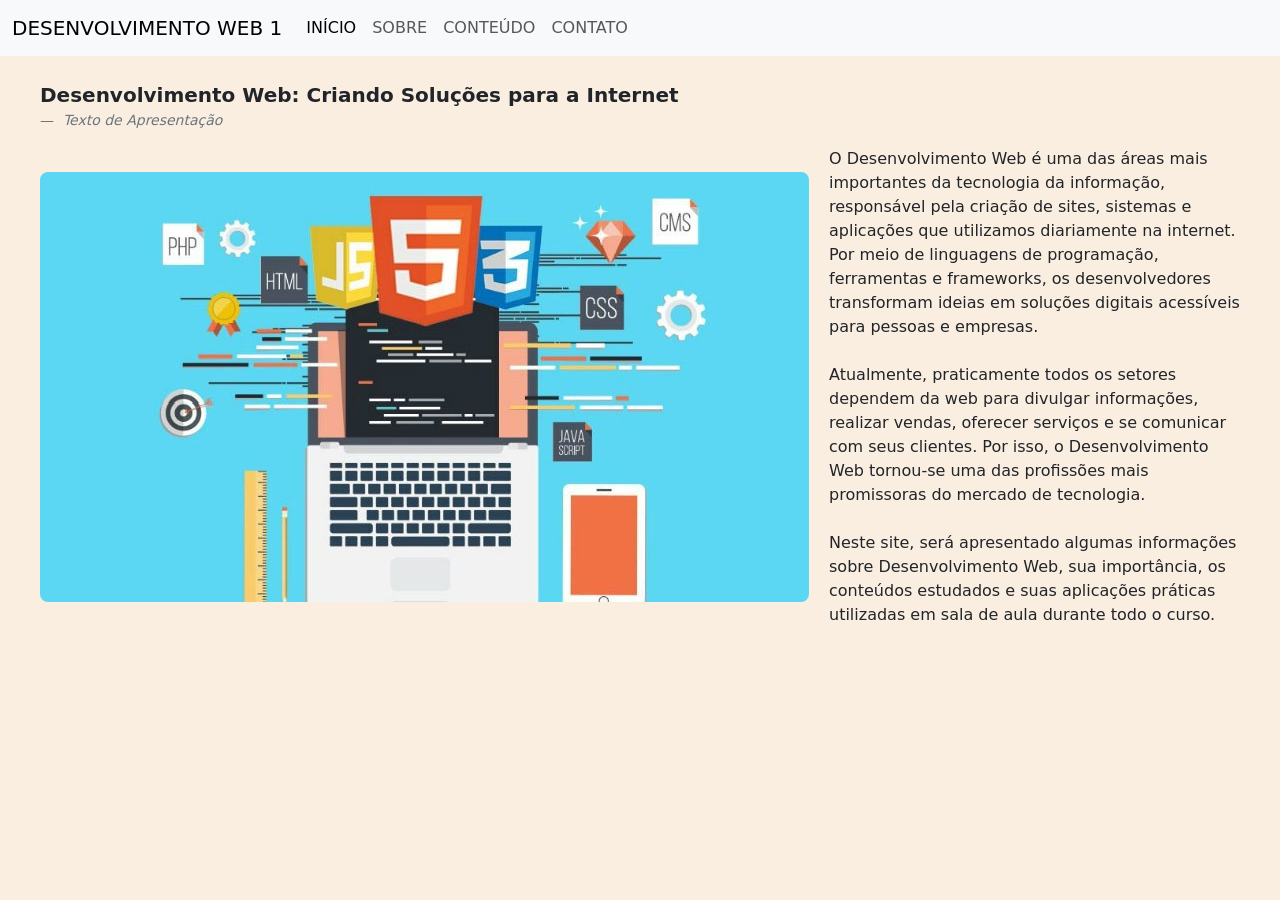
<file: index.html>
<!DOCTYPE html>
<html lang="pt-br">

<head>
  <meta charset="UTF-8">
  <meta name="viewport" content="width=device-width, initial-scale=1.0">
  <title>Desenvolvimento Web: Criando Soluções para a Internet</title>
  <link href="https://cdn.jsdelivr.net/npm/bootstrap@5.3.8/dist/css/bootstrap.min.css" rel="stylesheet"
    integrity="sha384-sRIl4kxILFvY47J16cr9ZwB07vP4J8+LH7qKQnuqkuIAvNWLzeN8tE5YBujZqJLB" crossorigin="anonymous">
  <link rel="STYLESHEET" href="CSS/style.css" type="text/css">
</head>

<body>
  <!--MENU-->
  <nav class="navbar navbar-expand-lg bg-body-tertiary">
    <div class="container-fluid">
      <span class="navbar-brand mb-0 h1">DESENVOLVIMENTO WEB 1</span>
      <button class="navbar-toggler" type="button" data-bs-toggle="collapse" data-bs-target="#navbarSupportedContent"
        aria-controls="navbarSupportedContent" aria-expanded="false" aria-label="Toggle navigation">
        <span class="navbar-toggler-icon"></span>
      </button>
      <div class="collapse navbar-collapse" id="navbarSupportedContent">
        <ul class="navbar-nav me-auto mb-2 mb-lg-0">
          <li class="nav-item">
            <a class="nav-link active" aria-current="page" href="index.html ">INÍCIO</a>
          </li>
          <li class="nav-item">
            <a class="nav-link" href="pagina2.html">SOBRE</a>
          </li>
          <li class="nav-item">
            <a class="nav-link" href="pagina3.html">CONTEÚDO</a>
          </li>
          <li class="nav-item">
            <a class="nav-link" href="pagina4.html">CONTATO</a>
          </li>
        </ul>
      </div>
    </div>
  </nav>
  <br>
  <!--TEXTO-->
  <div class="conteudoPrincipal">
    <figure>
      <blockquote class="blockquote">
        <p><strong>Desenvolvimento Web: Criando Soluções para a Internet</strong></p>
      </blockquote>
      <figcaption class="blockquote-footer">
        <cite title="Source Title">Texto de Apresentação</cite>
      </figcaption>
    </figure>
    <div class="textoInicio">
      <img src="Imagens/Imagem1.jpg" class="img-fluid" id="imagem1">
      <p style="margin: 0;">O Desenvolvimento Web é uma das áreas mais importantes da tecnologia da informação,
        responsável pela criação de sites, sistemas e aplicações que utilizamos diariamente na internet. Por meio de
        linguagens de programação, ferramentas e frameworks, os desenvolvedores transformam ideias em soluções digitais
        acessíveis para pessoas e empresas.
        <br>
        <br>
        Atualmente, praticamente todos os setores dependem da web para divulgar informações, realizar vendas, oferecer
        serviços e se comunicar com seus clientes. Por isso, o Desenvolvimento Web tornou-se uma das profissões mais
        promissoras do mercado de tecnologia.
        <br>
        <br>
        Neste site, será apresentado algumas informações sobre Desenvolvimento Web, sua importância, os conteúdos
        estudados e suas aplicações práticas utilizadas em sala de aula durante todo o curso.
      </p>
    </div>
    <br>
    <div>
    </div>
  </div>
</body>

</html>
</file>
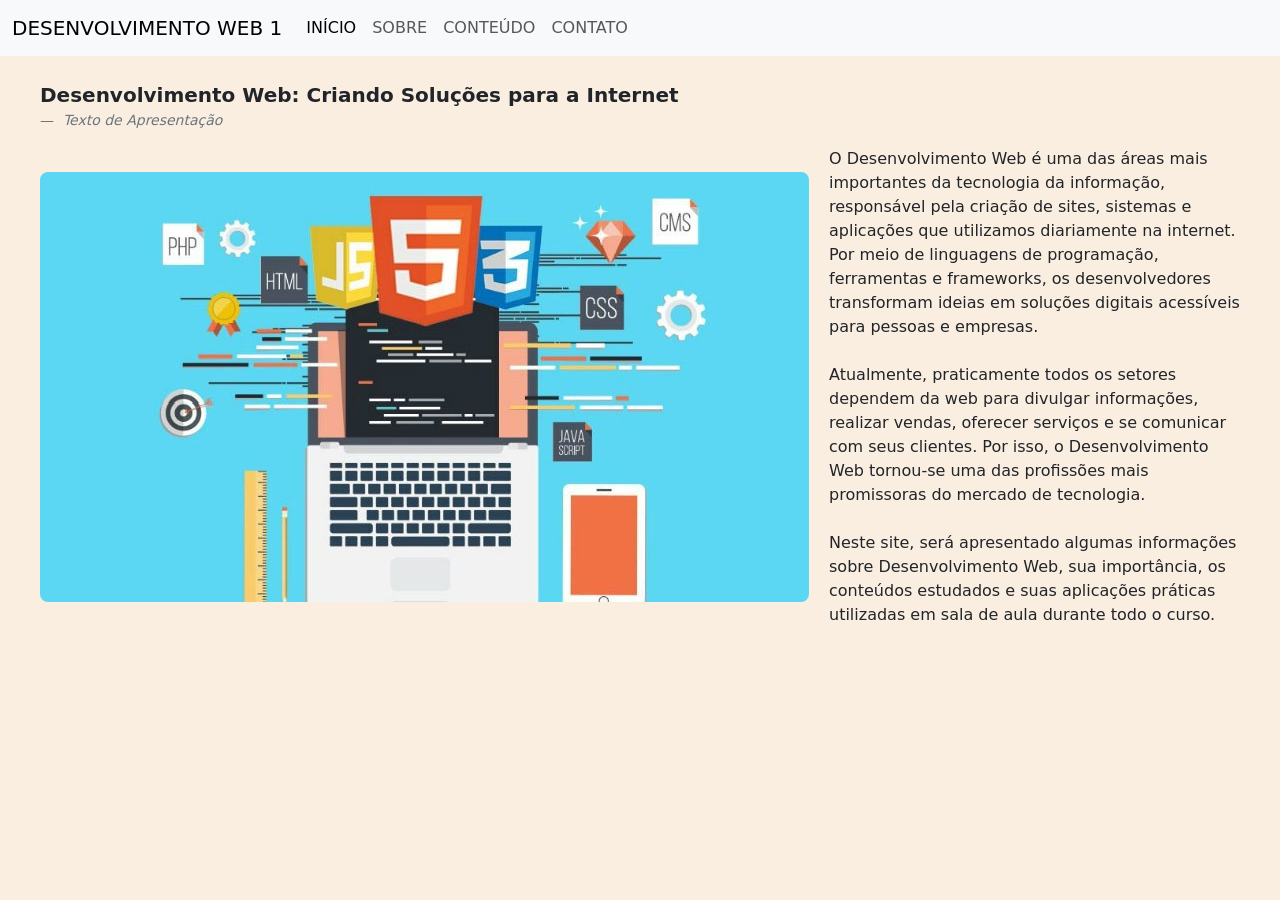
<file: pagina1.html>
<!DOCTYPE html>
<html lang="pt-br">

<head>
  <meta charset="UTF-8">
  <meta name="viewport" content="width=device-width, initial-scale=1.0">
  <title>Desenvolvimento Web: Criando Soluções para a Internet</title>
  <link href="https://cdn.jsdelivr.net/npm/bootstrap@5.3.8/dist/css/bootstrap.min.css" rel="stylesheet"
    integrity="sha384-sRIl4kxILFvY47J16cr9ZwB07vP4J8+LH7qKQnuqkuIAvNWLzeN8tE5YBujZqJLB" crossorigin="anonymous">
  <link rel="STYLESHEET" href="CSS/style.css" type="text/css">
</head>

<body>
  <!--MENU-->
  <nav class="navbar navbar-expand-lg bg-body-tertiary">
    <div class="container-fluid">
      <span class="navbar-brand mb-0 h1">DESENVOLVIMENTO WEB 1</span>
      <button class="navbar-toggler" type="button" data-bs-toggle="collapse" data-bs-target="#navbarSupportedContent"
        aria-controls="navbarSupportedContent" aria-expanded="false" aria-label="Toggle navigation">
        <span class="navbar-toggler-icon"></span>
      </button>
      <div class="collapse navbar-collapse" id="navbarSupportedContent">
        <ul class="navbar-nav me-auto mb-2 mb-lg-0">
          <li class="nav-item">
            <a class="nav-link active" aria-current="page" href="pagina1.html ">INÍCIO</a>
          </li>
          <li class="nav-item">
            <a class="nav-link" href="pagina2.html">SOBRE</a>
          </li>
          <li class="nav-item">
            <a class="nav-link" href="pagina3.html">CONTEÚDO</a>
          </li>
          <li class="nav-item">
            <a class="nav-link" href="pagina4.html">CONTATO</a>
          </li>
        </ul>
      </div>
    </div>
  </nav>
  <br>
  <!--TEXTO-->
  <div class="conteudoPrincipal">
    <figure>
      <blockquote class="blockquote">
        <p><strong>Desenvolvimento Web: Criando Soluções para a Internet</strong></p>
      </blockquote>
      <figcaption class="blockquote-footer">
        <cite title="Source Title">Texto de Apresentação</cite>
      </figcaption>
    </figure>
    <div class="textoInicio">
      <img src="Imagens/Imagem1.jpg" class="img-fluid" id="imagem1">
      <p style="margin: 0;">O Desenvolvimento Web é uma das áreas mais importantes da tecnologia da informação,
        responsável pela criação de sites, sistemas e aplicações que utilizamos diariamente na internet. Por meio de
        linguagens de programação, ferramentas e frameworks, os desenvolvedores transformam ideias em soluções digitais
        acessíveis para pessoas e empresas.
        <br>
        <br>
        Atualmente, praticamente todos os setores dependem da web para divulgar informações, realizar vendas, oferecer
        serviços e se comunicar com seus clientes. Por isso, o Desenvolvimento Web tornou-se uma das profissões mais
        promissoras do mercado de tecnologia.
        <br>
        <br>
        Neste site, será apresentado algumas informações sobre Desenvolvimento Web, sua importância, os conteúdos
        estudados e suas aplicações práticas utilizadas em sala de aula durante todo o curso.
      </p>
    </div>
    <br>
    <div>
    </div>
  </div>
</body>

</html>
</file>
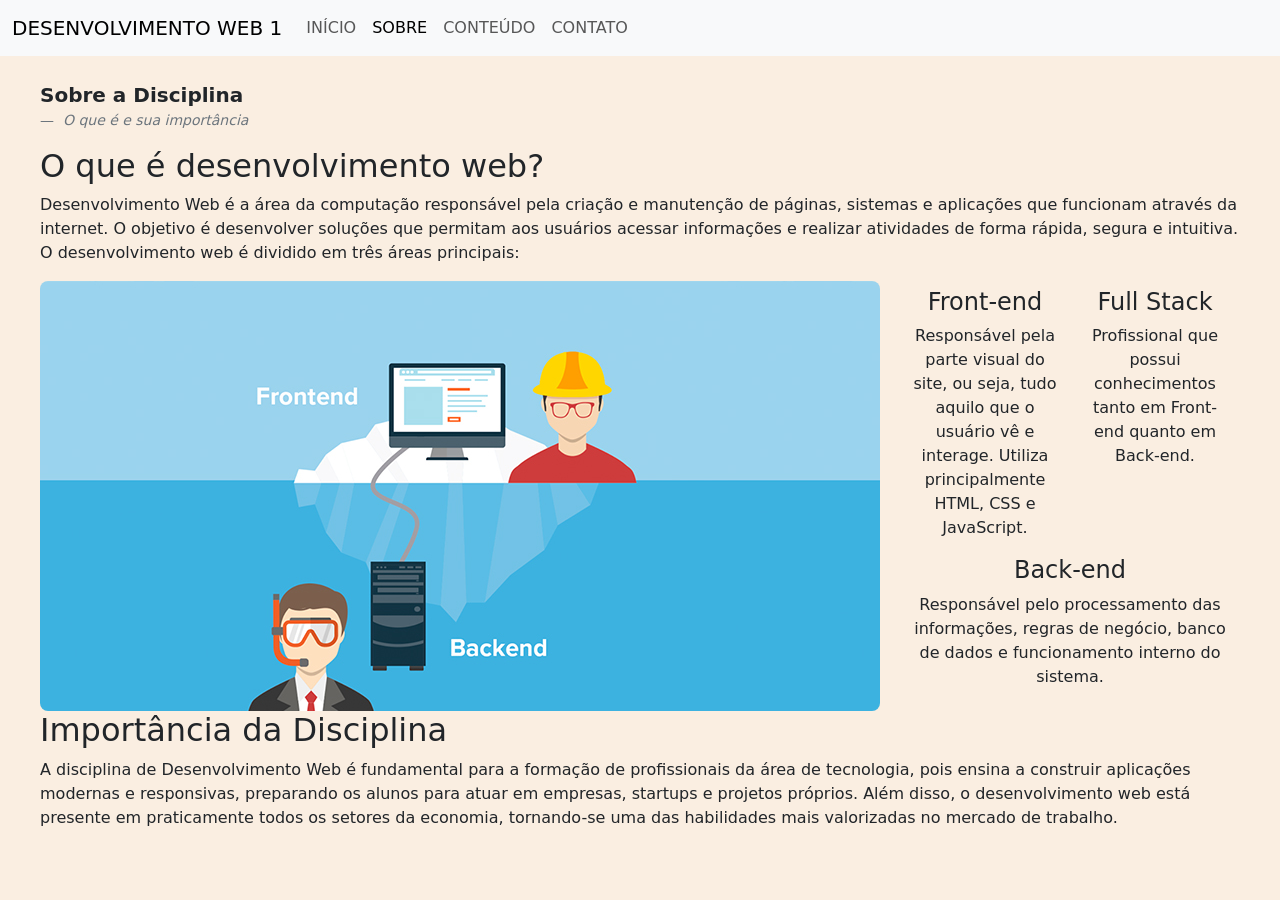
<file: pagina2.html>
<!DOCTYPE html>
<html lang="pt-br">

<head>
  <meta charset="UTF-8">
  <meta name="viewport" content="width=device-width, initial-scale=1.0">
  <title>Desenvolvimento Web: Criando Soluções para a Internet</title>
  <link rel="STYLESHEET" href="CSS/style.css" type="text/css">
  <link href="https://cdn.jsdelivr.net/npm/bootstrap@5.3.8/dist/css/bootstrap.min.css" rel="stylesheet"
    integrity="sha384-sRIl4kxILFvY47J16cr9ZwB07vP4J8+LH7qKQnuqkuIAvNWLzeN8tE5YBujZqJLB" crossorigin="anonymous">
</head>

<body>
  <!--MENU-->
  <nav class="navbar navbar-expand-lg bg-body-tertiary">
    <div class="container-fluid">
      <span class="navbar-brand mb-0 h1">DESENVOLVIMENTO WEB 1</span>
      <button class="navbar-toggler" type="button" data-bs-toggle="collapse" data-bs-target="#navbarSupportedContent"
        aria-controls="navbarSupportedContent" aria-expanded="false" aria-label="Toggle navigation">
        <span class="navbar-toggler-icon"></span>
      </button>
      <div class="collapse navbar-collapse" id="navbarSupportedContent">
        <ul class="navbar-nav me-auto mb-2 mb-lg-0">
          <li class="nav-item">
            <a class="nav-link" href="index.html ">INÍCIO</a>
          </li>
          <li class="nav-item">
            <a class="nav-link active" aria-current="page" href="pagina2.html">SOBRE</a>
          </li>
          <li class="nav-item">
            <a class="nav-link" href="pagina3.html">CONTEÚDO</a>
          </li>
          <li class="nav-item">
            <a class="nav-link" href="pagina4.html">CONTATO</a>
          </li>
        </ul>
      </div>
    </div>
  </nav>
  <br>
  <div class="conteudoPrincipal">
    <figure>
      <blockquote class="blockquote">
        <p><strong>Sobre a Disciplina</strong></p>
      </blockquote>
      <figcaption class="blockquote-footer">
        <cite title="Source Title">O que é e sua importância</cite>
      </figcaption>
    </figure>
    <h2>O que é desenvolvimento web?</h2>
    <p>Desenvolvimento Web é a área da computação responsável pela criação e manutenção de páginas, sistemas e
      aplicações que funcionam através da internet. O objetivo é desenvolver soluções que permitam aos usuários acessar
      informações e realizar atividades de forma rápida, segura e intuitiva.
      O desenvolvimento web é dividido em três áreas principais:
      <br>
    <div class="textoInicio">
      <img src="Imagens/Imagem2.jpg" class="img-fluid" id="imagem2">
      
      <div class="container text-center" id="grid1">
        <div class="row">
          <div class="col">
            <h4>Front-end</h4>
            <p>Responsável pela parte visual do site, ou seja, tudo aquilo que o usuário vê e interage. Utiliza
              principalmente HTML, CSS e JavaScript.</p>
          </div>
          <div class="col order-5">
            <h4>Back-end</h4>
            <p>Responsável pelo processamento das informações, regras de negócio, banco de dados e funcionamento interno
              do sistema.</p>
          </div>
          <div class="col order-1">
            <h4>Full Stack</h4>
            <p>Profissional que possui conhecimentos tanto em Front-end quanto em Back-end.</p>
          </div>
        </div>
      </div>
    </div>
    <div>
      <h2>Importância da Disciplina</h2>
      <p style="margin: 0;">
      <p>A disciplina de Desenvolvimento Web é fundamental para a formação de profissionais da área de tecnologia, pois
        ensina a construir aplicações modernas e responsivas, preparando os alunos para atuar em empresas, startups e
        projetos próprios.
        Além disso, o desenvolvimento web está presente em praticamente todos os setores da economia, tornando-se uma
        das habilidades mais valorizadas no mercado de trabalho.
      </p>
    </div>
</file>
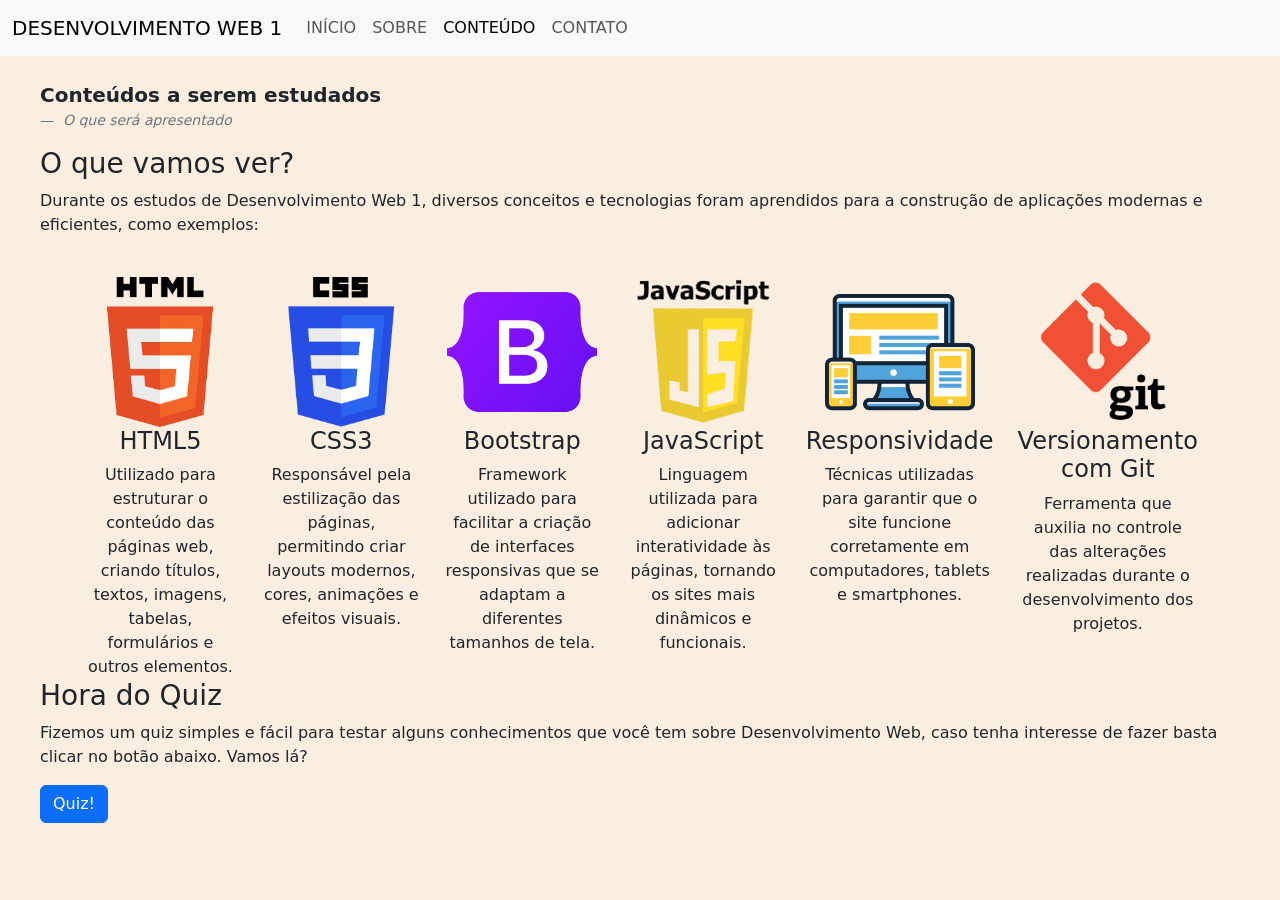
<file: pagina3.html>
<!DOCTYPE html>
<html lang="pt-br">

<head>
  <meta charset="UTF-8">
  <meta name="viewport" content="width=device-width, initial-scale=1.0">
  <title>Desenvolvimento Web: Criando Soluções para a Internet</title>
  <link rel="STYLESHEET" href="CSS/style.css" type="text/css">
  <link href="https://cdn.jsdelivr.net/npm/bootstrap@5.3.8/dist/css/bootstrap.min.css" rel="stylesheet"
    integrity="sha384-sRIl4kxILFvY47J16cr9ZwB07vP4J8+LH7qKQnuqkuIAvNWLzeN8tE5YBujZqJLB" crossorigin="anonymous">
</head>

<body>
  <!--MENU-->
  <nav class="navbar navbar-expand-lg bg-body-tertiary">
    <div class="container-fluid">
      <span class="navbar-brand mb-0 h1">DESENVOLVIMENTO WEB 1</span>
      <button class="navbar-toggler" type="button" data-bs-toggle="collapse" data-bs-target="#navbarSupportedContent"
        aria-controls="navbarSupportedContent" aria-expanded="false" aria-label="Toggle navigation">
        <span class="navbar-toggler-icon"></span>
      </button>
      <div class="collapse navbar-collapse" id="navbarSupportedContent">
        <ul class="navbar-nav me-auto mb-2 mb-lg-0">
          <li class="nav-item">
            <a class="nav-link" href="index.html ">INÍCIO</a>
          </li>
          <li class="nav-item">
            <a class="nav-link" href="pagina2.html">SOBRE</a>
          </li>
          <li class="nav-item">
            <a class="nav-link active" aria-current="page" href="pagina3.html">CONTEÚDO</a>
          </li>
          <li class="nav-item">
            <a class="nav-link" href="pagina4.html">CONTATO</a>
          </li>
        </ul>
      </div>
    </div>
  </nav>
  <br>
  <!--Texto-->
  <div class="conteudoPrincipal">
    <figure>
      <blockquote class="blockquote">
        <p><strong>Conteúdos a serem estudados</strong></p>
      </blockquote>
      <figcaption class="blockquote-footer">
        <cite title="Source Title">O que será apresentado</cite>
      </figcaption>
    </figure>
    <h3>O que vamos ver?</h3>
    <p>Durante os estudos de Desenvolvimento Web 1, diversos conceitos e tecnologias foram aprendidos para a construção
      de
      aplicações modernas e eficientes, como exemplos:</p>
    <br>
    <div class="container text-center" id="grid1">
      <div class="row">
        <div class="col">
          <img src="Imagens/html.png" class="img-fluid" id="icone1">
          <h4>HTML5</h4>
          Utilizado para estruturar o conteúdo das páginas web, criando títulos, textos, imagens, tabelas, formulários e
          outros elementos.
        </div>
        <div class="col">
          <img src="Imagens/css.webp" class="img-fluid" id="icone1">
          <h4>CSS3</h4>
          Responsável pela estilização das páginas, permitindo criar layouts modernos, cores, animações e efeitos
          visuais.
        </div>
        <div class="col">
          <img src="Imagens/bootstrap.webp" class="img-fluid" id="icone1">
          <h4>Bootstrap</h4>
          Framework utilizado para facilitar a criação de interfaces responsivas que se adaptam a diferentes tamanhos de
          tela.
        </div>
        <div class="col">
          <img src="Imagens/JS.png" class="img-fluid" id="icone1">
          <h4>JavaScript</h4>
          Linguagem utilizada para adicionar interatividade às páginas, tornando os sites mais dinâmicos e funcionais.
        </div>
        <div class="col">
          <img src="Imagens/responsividade.png" class="img-fluid" id="icone1">
          <h4>Responsividade</h4>
          Técnicas utilizadas para garantir que o site funcione corretamente em computadores, tablets e smartphones.
        </div>
        <div class="col">
          <img src="Imagens/git.png" class="img-fluid" id="icone1">
          <h4>Versionamento com Git</h4>
          Ferramenta que auxilia no controle das alterações realizadas durante o desenvolvimento dos projetos.
        </div>
      </div>
    </div>

    <div>
      <H3>Hora do Quiz</H3>
      <p>Fizemos um quiz simples e fácil para testar alguns conhecimentos que você tem sobre Desenvolvimento Web, caso
        tenha interesse de fazer basta clicar no botão abaixo. Vamos lá?</p>
      <button class="btn btn-primary" type="submit" id="btquiz" onclick="showQuiz()">Quiz!</button>
    </div>
    <div class="container-quiz">
      <div id="quiz">
        <h1 id="pergunta">Vamos começar as perguntas?</h1>

        <div class="form-check">
          <input class="form-check-input" type="radio" name="radioDefault" id="radioDefault1" value="A">
          <label class="form-check-label" for="radioDefault1" id="questao1">
          </label>
        </div>
        <div class="form-check">
          <input class="form-check-input" type="radio" name="radioDefault" id="radioDefault2" value="B">
          <label class="form-check-label" for="radioDefault1" id="questao2">
          </label>
        </div>
        <div class="form-check">
          <input class="form-check-input" type="radio" name="radioDefault" id="radioDefault3" value="C">
          <label class="form-check-label" for="radioDefault1" id="questao3">
          </label>
        </div>
        <div class="form-check">
          <input class="form-check-input" type="radio" name="radioDefault" id="radioDefault4" value="D">
          <label class="form-check-label" for="radioDefault1" id="questao4">
          </label>
        </div>
        <p id="resposta"></p>
        <button class="btn btn-primary" type="button" id="botaoQuiz" onclick="proxPergunta()">Começar</button>
      </div>
    </div>
  </div>
  <script src="JS/script.js"></script>
</body>
</file>
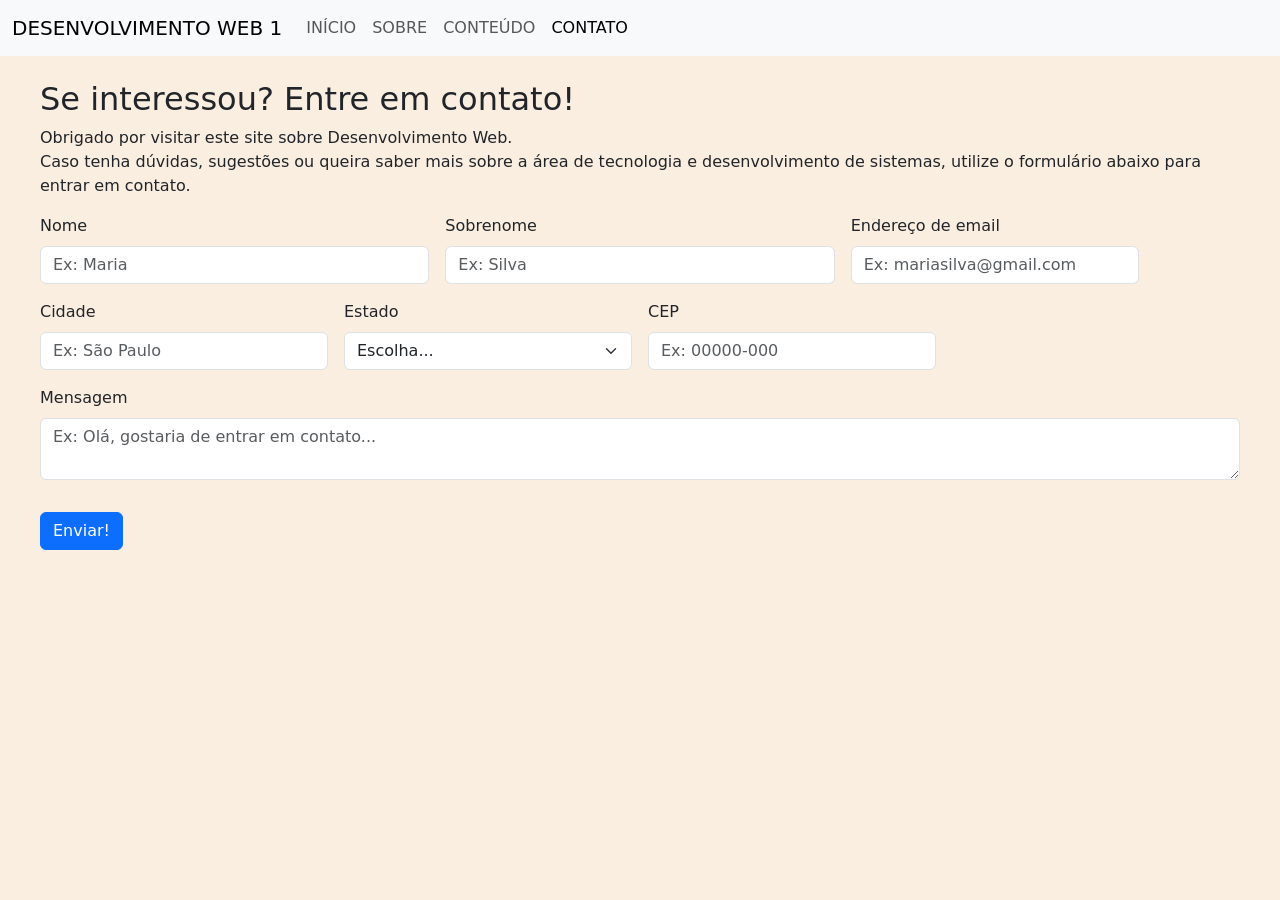
<file: pagina4.html>
<!DOCTYPE html>
<html lang="pt-br">

<head>
  <meta charset="UTF-8">
  <meta name="viewport" content="width=device-width, initial-scale=1.0">
  <title>Desenvolvimento Web: Criando Soluções para a Internet</title>
  <link rel="STYLESHEET" href="CSS/style.css" type="text/css">
  <link href="https://cdn.jsdelivr.net/npm/bootstrap@5.3.8/dist/css/bootstrap.min.css" rel="stylesheet"
    integrity="sha384-sRIl4kxILFvY47J16cr9ZwB07vP4J8+LH7qKQnuqkuIAvNWLzeN8tE5YBujZqJLB" crossorigin="anonymous">
</head>

<body>
  <!--MENU-->
  <nav class="navbar navbar-expand-lg bg-body-tertiary">
    <div class="container-fluid">
      <span class="navbar-brand mb-0 h1">DESENVOLVIMENTO WEB 1</span>
      <button class="navbar-toggler" type="button" data-bs-toggle="collapse" data-bs-target="#navbarSupportedContent"
        aria-controls="navbarSupportedContent" aria-expanded="false" aria-label="Toggle navigation">
        <span class="navbar-toggler-icon"></span>
      </button>
      <div class="collapse navbar-collapse" id="navbarSupportedContent">
        <ul class="navbar-nav me-auto mb-2 mb-lg-0">
          <li class="nav-item">
            <a class="nav-link" href="index.html ">INÍCIO</a>
          </li>
          <li class="nav-item">
            <a class="nav-link" href="pagina2.html">SOBRE</a>
          </li>
          <li class="nav-item">
            <a class="nav-link" href="pagina3.html">CONTEÚDO</a>
          </li>
          <li class="nav-item">
            <a class="nav-link active" aria-current="page" href="pagina4.html">CONTATO</a>
          </li>
        </ul>
      </div>
    </div>
  </nav>
  <br>
  <div class="conteudoPrincipal">
    <!--TEXTO-->
    <div>
      <h2>Se interessou? Entre em contato!</h2>
      <p>Obrigado por visitar este site sobre Desenvolvimento Web.<br>Caso tenha dúvidas, sugestões ou queira saber mais
        sobre a área de tecnologia e desenvolvimento de sistemas, utilize o formulário abaixo para entrar em contato.
      </p>
    </div>

    <!--FORMULÁRIO-->
    <div>
      <form id="contato" class="row g-3">
        <div class="col-md-4">
          <label for="validationDefault01" class="form-label">Nome</label>
          <input type="text" class="form-control" id="validationDefault01" placeholder="Ex: Maria" required>
        </div>
        <div class="col-md-4">
          <label for="validationDefault02" class="form-label">Sobrenome</label>
          <input type="text" class="form-control" id="validationDefault02" placeholder="Ex: Silva" required>
        </div>
        <div class="col-md-3">
          <label for="exampleFormControlInput1" class="form-label">Endereço de email</label>
          <input type="email" class="form-control" id="exampleFormControlInput1" placeholder="Ex: mariasilva@gmail.com">
        </div>
        <div class="col-md-3">
          <label for="validationDefault03" class="form-label">Cidade</label>
          <input type="text" class="form-control" id="validationDefault03" placeholder="Ex: São Paulo" required>
        </div>
        <div class="col-md-3">
          <label for="validationDefault04" class="form-label">Estado</label>
          <select class="form-select" id="validationDefault04" required>
            <option selected disabled value="">Escolha...</option>
            <option value="AC">Acre (AC)</option>
            <option value="AL">Alagoas (AL)</option>
            <option value="AP">Amapá (AP)</option>
            <option value="AM">Amazonas (AM)</option>
            <option value="BA">Bahia (BA)</option>
            <option value="CE">Ceará (CE)</option>
            <option value="ES">Espírito Santo (ES)</option>
            <option value="GO">Goiás (GO)</option>
            <option value="MA">Maranhão (MA)</option>
            <option value="MT">Mato Grosso (MT)</option>
            <option value="MS">Mato Grosso do Sul (MS)</option>
            <option value="MG">Minas Gerais (MG)</option>
            <option value="PA">Pará (PA)</option>
            <option value="PB">Paraíba (PB)</option>
            <option value="PR">Paraná (PR)</option>
            <option value="PE">Pernambuco (PE)</option>
            <option value="PI">Piauí (PI)</option>
            <option value="RJ">Rio de Janeiro (RJ)</option>
            <option value="RN">Rio Grande do Norte (RN)</option>
            <option value="RS">Rio Grande do Sul (RS)</option>
            <option value="RO">Rondônia (RO)</option>
            <option value="RR">Roraima (RR)</option>
            <option value="SC">Santa Catarina (SC)</option>
            <option value="SP">São Paulo (SP)</option>
            <option value="SE">Sergipe (SE)</option>
            <option value="TO">Tocantins (TO)</option>
          </select>
        </div>
        <div class="col-md-3">
          <label for="validationDefault05" class="form-label">CEP</label>
          <input type="text" class="form-control" id="validationDefault05" placeholder="Ex: 00000-000" required>
        </div>
        <div class="mb-3">
          <label for="validationTextarea" class="form-label">Mensagem</label>
          <textarea class="form-control" id="validationTextarea" placeholder="Ex: Olá, gostaria de entrar em contato..."
            required></textarea>
          <div class="invalid-feedback">
            Escreva sua mensagem para entendermos o que deseja.
          </div>
        </div>
        <div class="col-12">
          <button class="btn btn-primary" id="botao" type="submit">Enviar!</button>
        </div>
      </form>
    </div>
  </div>
  <script src="JS/script2.js"></script>
</body>
</file>
<file: CSS/style.css>
.textoInicio {
    display: flex;
    align-items: center;
    gap: 20px;
}

#imagem1,
#imagem2 {
    width: 900px;
    border-radius: 8px;
}

#imagem3 {
    width: 150px;
    border-radius: 8px;
}

.conteudoPrincipal {
    padding: 0 40px;
}

#grid1 {
    display: flex;
}

body {
    background-color: rgb(250, 238, 225) !important;
}

#icone1 {
    width: 150px;
    height: 150px;
    object-fit: cover;
    border-radius: 8px;
}

.container-quiz {
    display: none;
    width: 90%;
    max-width: 800px;
    margin: 24px auto;
}

#quiz {
    display: flex;
    flex-direction: column;
    border: 2px solid black;
    border-radius: 8px;
    width: 100%;
    min-height: 400px;
    justify-content: space-around;
    padding: 24px;
    background-color: rgb(250, 238, 225);
}

.form-check-input {
    opacity: 0;
}

#pergunta {
    font-weight: 400;
}
</file>
